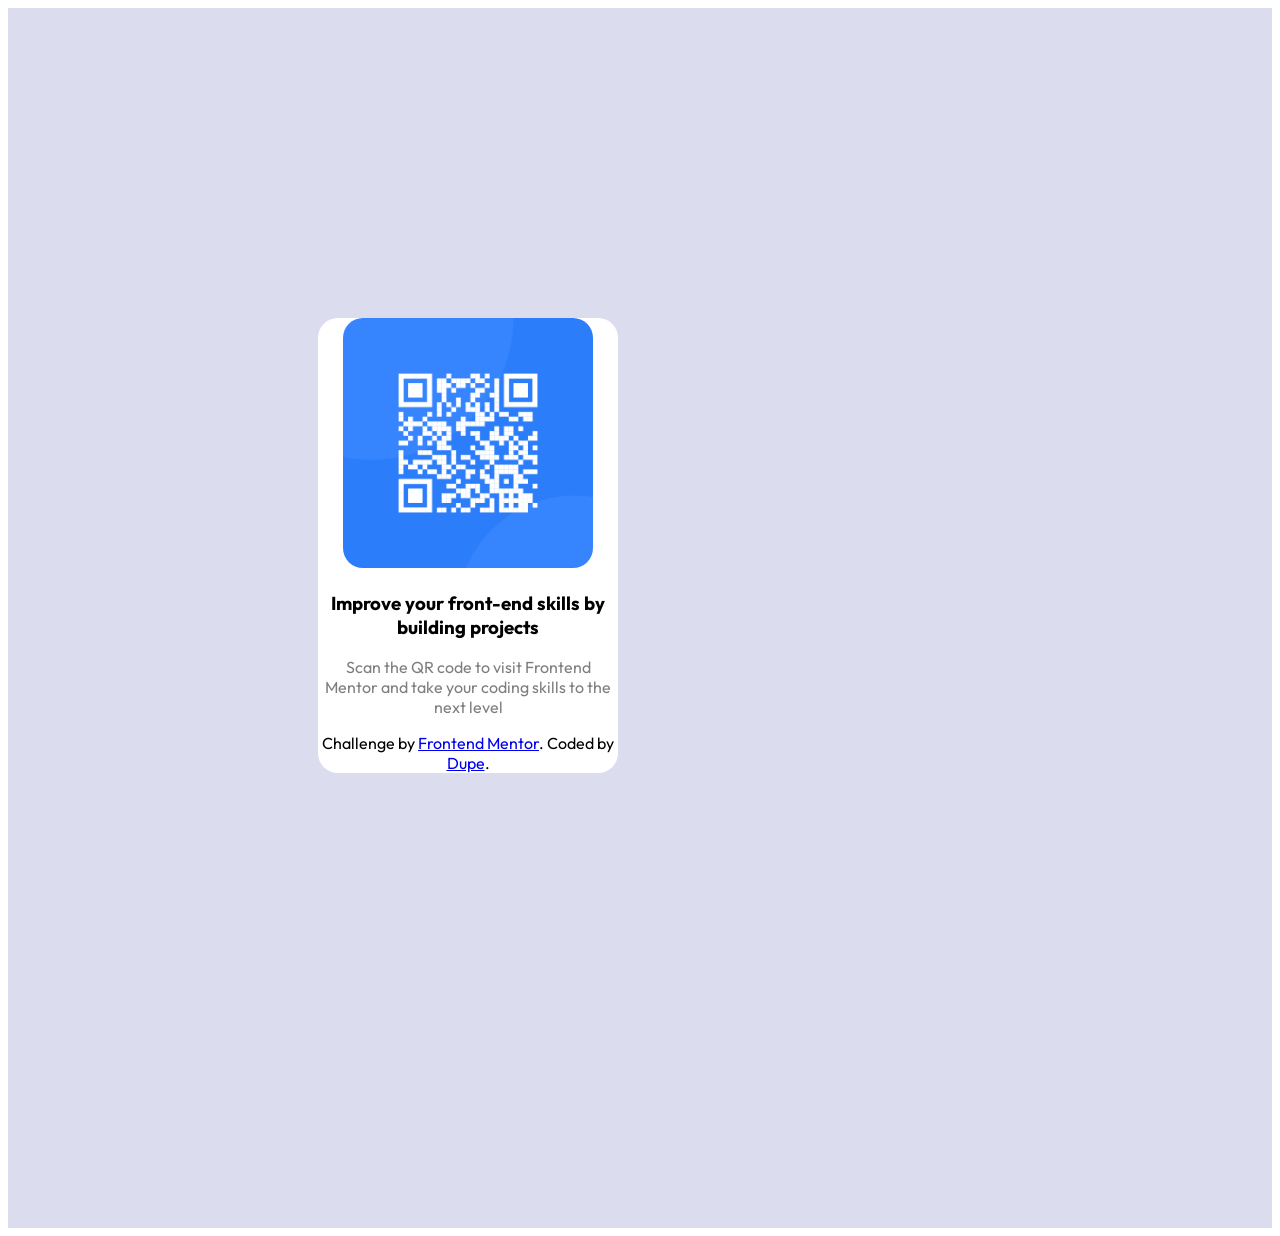
<file: index.html>
<!DOCTYPE html>
<html lang="en">
	<head>
		<meta charset="UTF-8" />
		<meta name="viewport" content="width=device-width, initial-scale=1.0" />
		<link rel="stylesheet" href="style.css" />
		<link
			rel="icon"
			type="image/png"
			sizes="32x32"
			href="./images/favicon-32x32.png"
		/>
		<link rel="preconnect" href="https://fonts.googleapis.com" />
		<link rel="preconnect" href="https://fonts.gstatic.com" crossorigin />
		<link
			href="https://fonts.googleapis.com/css2?family=Outfit:wght@400;700&display=swap"
			rel="stylesheet"
		/>
		<link rel="stylesheet" href="style.css" />

		<title>Dupe | QR code component</title>
	</head>
	<body>
		<div class="wrapper">
			<div class="card">
				<div class="header">
					<img src="images/image-qr-code.png" alt="QR Code" class="bar-code" />
				</div>
				<div class="content">
					<h3 class="title">
						Improve your front-end skills by building projects
					</h3>
					<p>
						Scan the QR code to visit Frontend Mentor and take your coding
						skills to the next level
					</p>
					<div class="attribution">
						Challenge by
						<a href="https://www.frontendmentor.io?ref=challenge" target="_blank"
							>Frontend Mentor</a
						>. Coded by <a href="#">Dupe</a>.
					</div>
				</div>
			</div>
		</div>

		
	</body>
</html>
</file>
<file: style.css>
:root {
<<<<<<< HEAD
=======
<<<<<<< HEAD
>>>>>>> 6df0af46678337a59d077298f5fa69421238ede9
	--white: hsl(0, 0%, 100%)
	--lightGray: hsl(212, 45%, 89%)
    --grayishBlue: hsl(220, 15%, 55%)
	--darkBlue: hsl(218, 44%, 22%)

}
<<<<<<< HEAD
=======
=======
	--white: hsl(0, 0%, 100%);
	--lightGray: hsl(212, 45%, 89%);
	--grayishBlue: hsl(220, 15%, 55%);
	--darkBlue: hsl(218, 44%, 22%);
}

>>>>>>> ee3b56db5d105a2cbb8ea98cac4da915b6e8e471
>>>>>>> 6df0af46678337a59d077298f5fa69421238ede9
html * {
	margin: 0;
	padding: 0;
	box-sizing: border-box;	

}

body {
	font-family: 'Outfit', sans-serif;
<<<<<<< HEAD
}

.wrapper {
<<<<<<< HEAD
	width: 1440vw;
	height: 1200vh;
	padding: 10px;
	background-color: /*var(--grayishBlue: hsl(220, 15%, 55%))*/ hsl(240, 39%, 90%);
=======
	width: 1440px;
	height: 1200px;
	padding: 10px;
	background-color: /*var(--grayishBlue: hsl(220, 15%, 55%))*/ hsl(240, 39%, 90%);
=======
	background-color: var(--lightGray);
>>>>>>> ee3b56db5d105a2cbb8ea98cac4da915b6e8e471
>>>>>>> 6df0af46678337a59d077298f5fa69421238ede9
}

img{
	/*width: 375px;
	height: 375px*/
	width: 250px;
<<<<<<< HEAD
	height: 200px;
=======
	height: 250px;
	border-radius: 20px;
	

>>>>>>> 6df0af46678337a59d077298f5fa69421238ede9
}

.card {
	width: 300px;
<<<<<<< HEAD
	height: 500px;
=======
	height: 450px;
>>>>>>> 6df0af46678337a59d077298f5fa69421238ede9
	padding: 20px;
	margin:  300px;
	background-color: white;
	text-align: center;
	position: relative;
	border-radius: 20px;
}

.header
.content {
	width: 200px;
	height: 300px;
}
		h3{ 
			justify-content: center;
			color: black;
}

		p{
			color: black;
			opacity: 50%;
		}
<<<<<<< HEAD
.attribution{
	margin-top: 120px;
	text-size-adjust: 20px;
}
	
		
=======
>>>>>>> 6df0af46678337a59d077298f5fa69421238ede9
</file>
